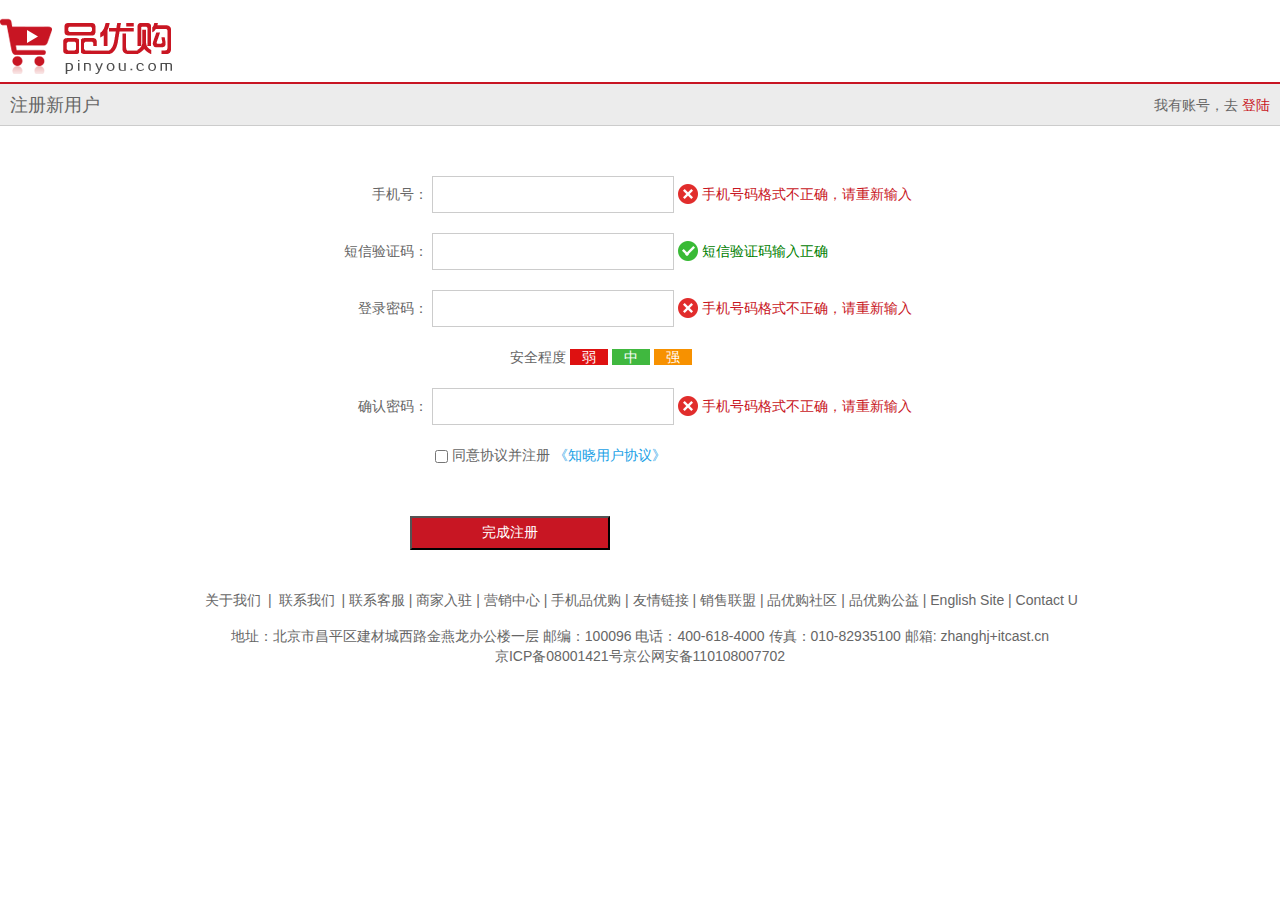
<file: register.html>
<!DOCTYPE html>
<html lang="en">
  <head>
    <meta charset="UTF-8" />
    <meta name="viewport" content="width=device-width, initial-scale=1.0" />
    <title>个人注册页</title>
    <!-- 引入图标 -->
    <link
      rel="shortcut icon"
      href="favicon.ico"
      type="image/
   x-icon"
    />
    <!-- 引入初始的样式文本 -->
    <link rel="stylesheet" href="css/base.css" />
    <!-- 引入注册页面的样式文本 -->
    <link rel="stylesheet" href="css/register.css" />
  </head>
  <body>
    <header>
      <div class="logo">
        <a href="index.html">
          <img src="images/logo.png" alt="品优购商城 Logo" />
        </a>
      </div>
    </header>

    <div class="registerarea">
      <h3>
        注册新用户
        <div class="login">
          我有账号，去
          <a href="#">登陆</a>
        </div>
      </h3>
    </div>
    <div class="reg_form">
      <form action="">
        <ul>
          <li>
            <label for="tel">手机号：</label>
            <input type="text" id="tel" class="inp" />
            <span class="error">
              <i class="error_icon"></i>
              手机号码格式不正确，请重新输入
            </span>
          </li>

          <li>
            <label for="code">短信验证码：</label>
            <input type="text" id="code" class="inp" />
            <span class="success">
              <i class="success_icon"></i>
              短信验证码输入正确
            </span>
          </li>

          <li>
            <label for="pwd">登录密码：</label>
            <input type="password" id="pwd" class="inp" />
            <span class="error">
              <i class="error_icon"></i>
              手机号码格式不正确，请重新输入
            </span>
          </li>

          <li class="safe">
            安全程度
            <em class="ruo">弱</em>
            <em class="zhong">中</em>
            <em class="qiang">强</em>
          </li>

          <li>
            <label for="confirm_pwd">确认密码：</label>
            <input type="password" id="confirm_pwd" class="inp" />
            <span class="error">
              <i class="error_icon"></i>
              手机号码格式不正确，请重新输入
            </span>
          </li>

          <li class="agree">
            <input type="checkbox" name="agree" id="agree_check" />
            同意协议并注册
            <a href="#">《知晓用户协议》</a>
          </li>

          <li>
            <input type="submit" value="完成注册" class="btn" />
          </li>
        </ul>
      </form>
    </div>
    <!-- --底部模块的制作start-- -->
    <footer>
      <div class="mod_copyright">
        <div class="links">
          <a href="#">关于我们</a> | <a href="#">联系我们</a> | 联系客服 |
          商家入驻 | 营销中心 | 手机品优购 | 友情链接 | 销售联盟 | 品优购社区 |
          品优购公益 | English Site | Contact U
        </div>

        <div class="copyright">
          地址：北京市昌平区建材城西路金燕龙办公楼一层 邮编：100096
          电话：400-618-4000 传真：010-82935100 邮箱: zhanghj+itcast.cn <br />
          京ICP备08001421号京公网安备110108007702
        </div>
      </div>
    </footer>

    <!-- --底部模块的制作end-- -->
  </body>
</html>
</file>
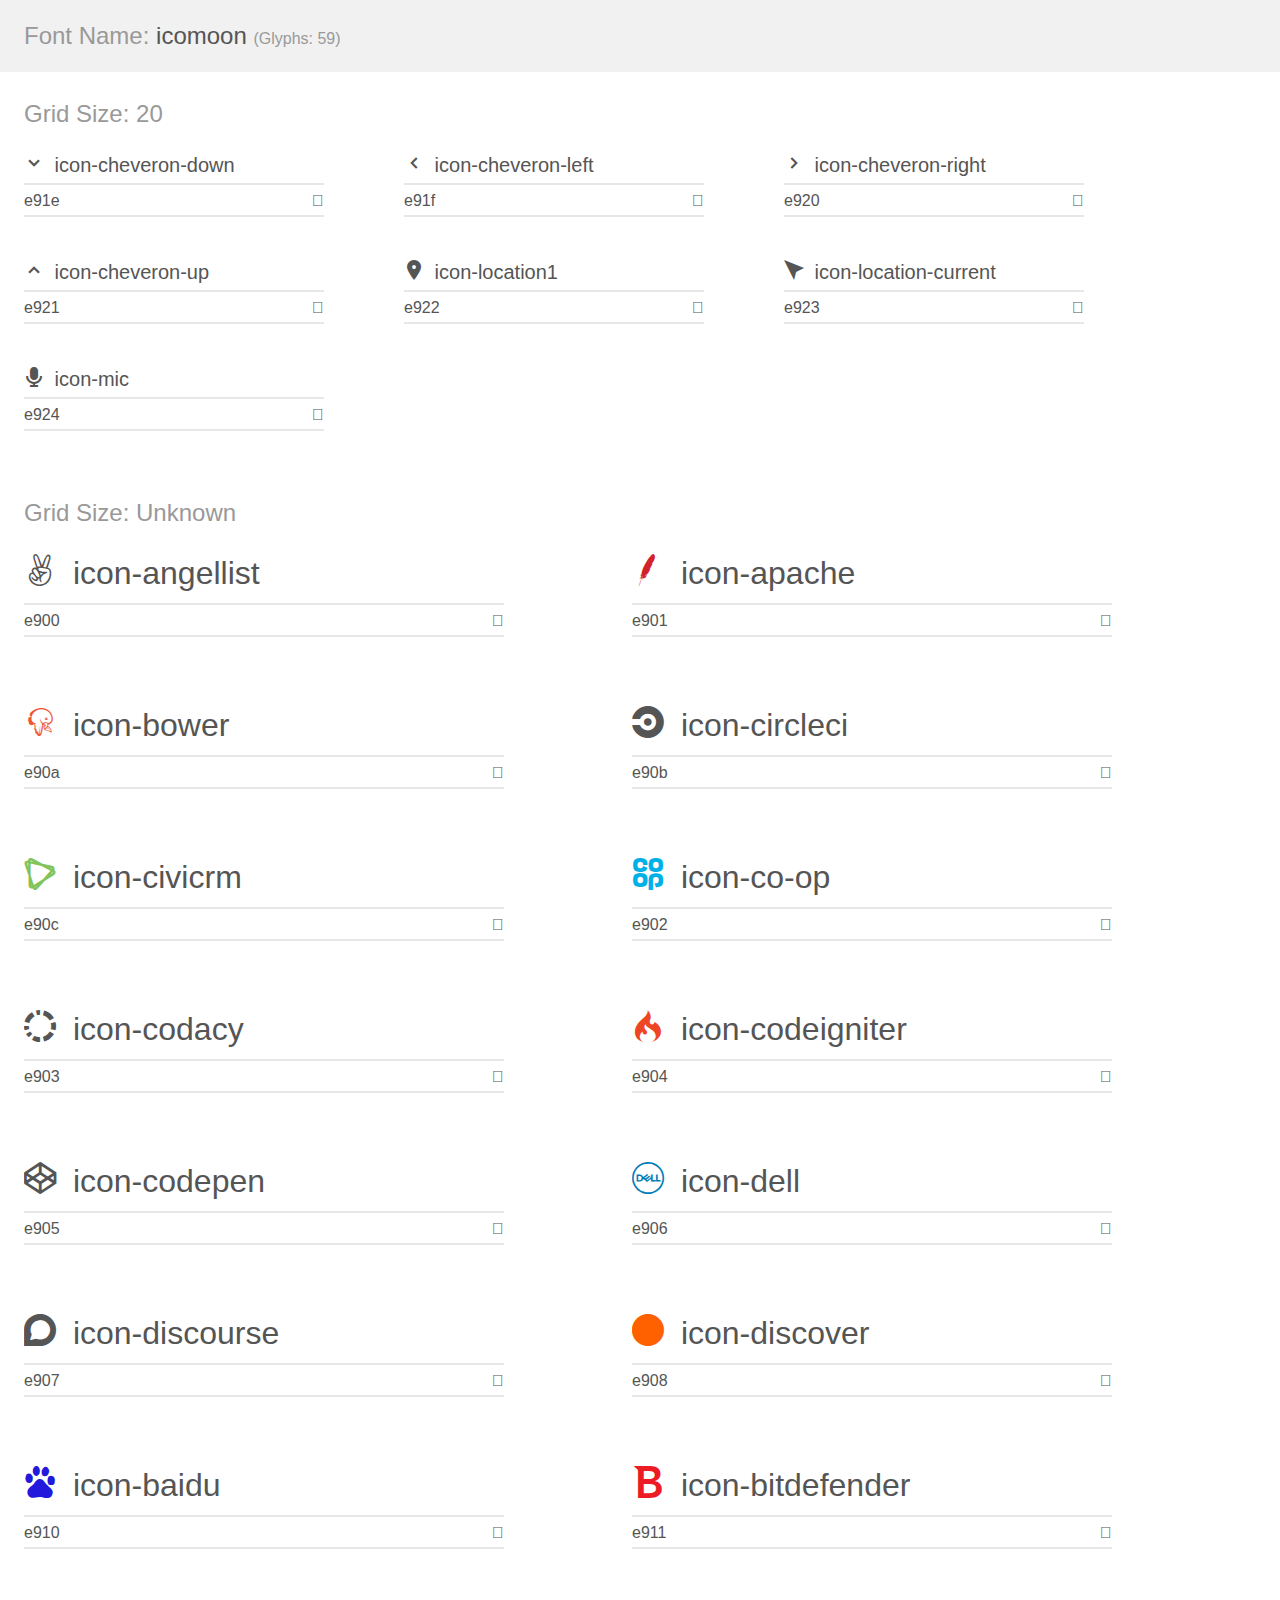
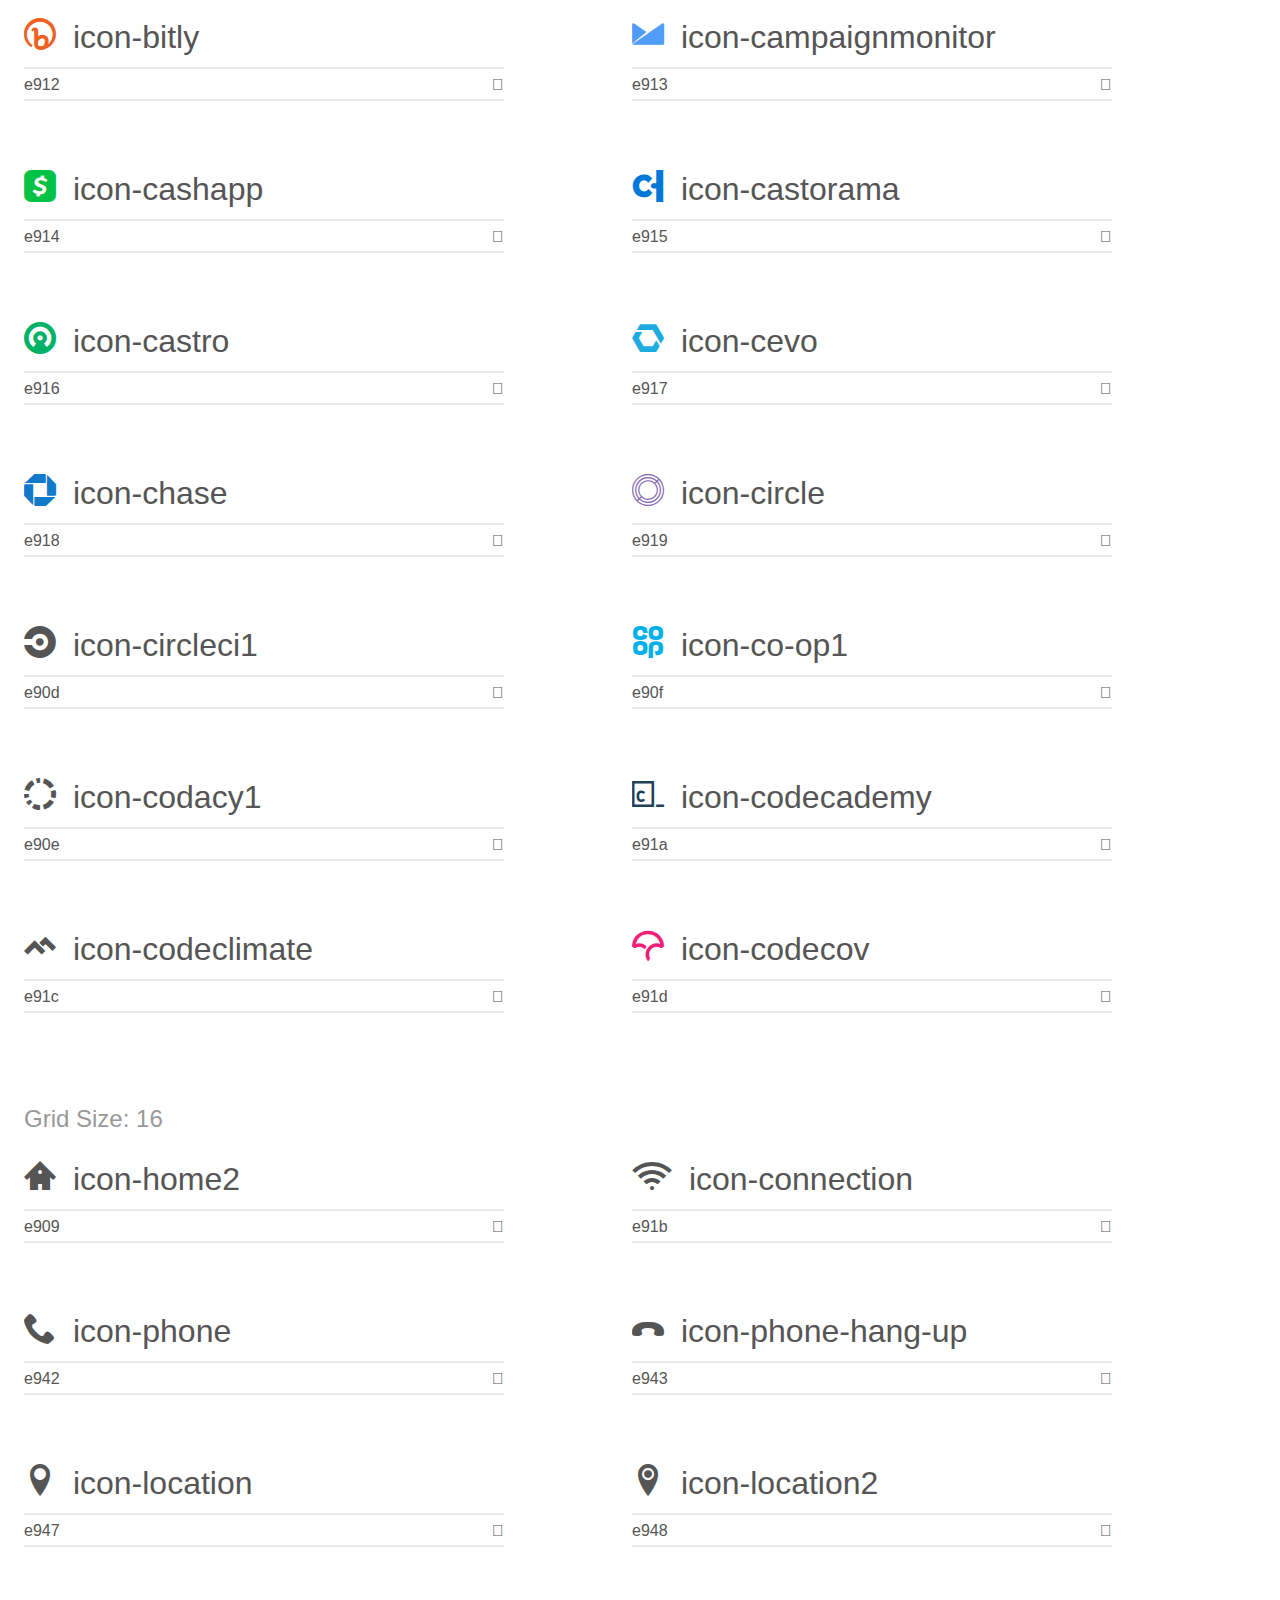
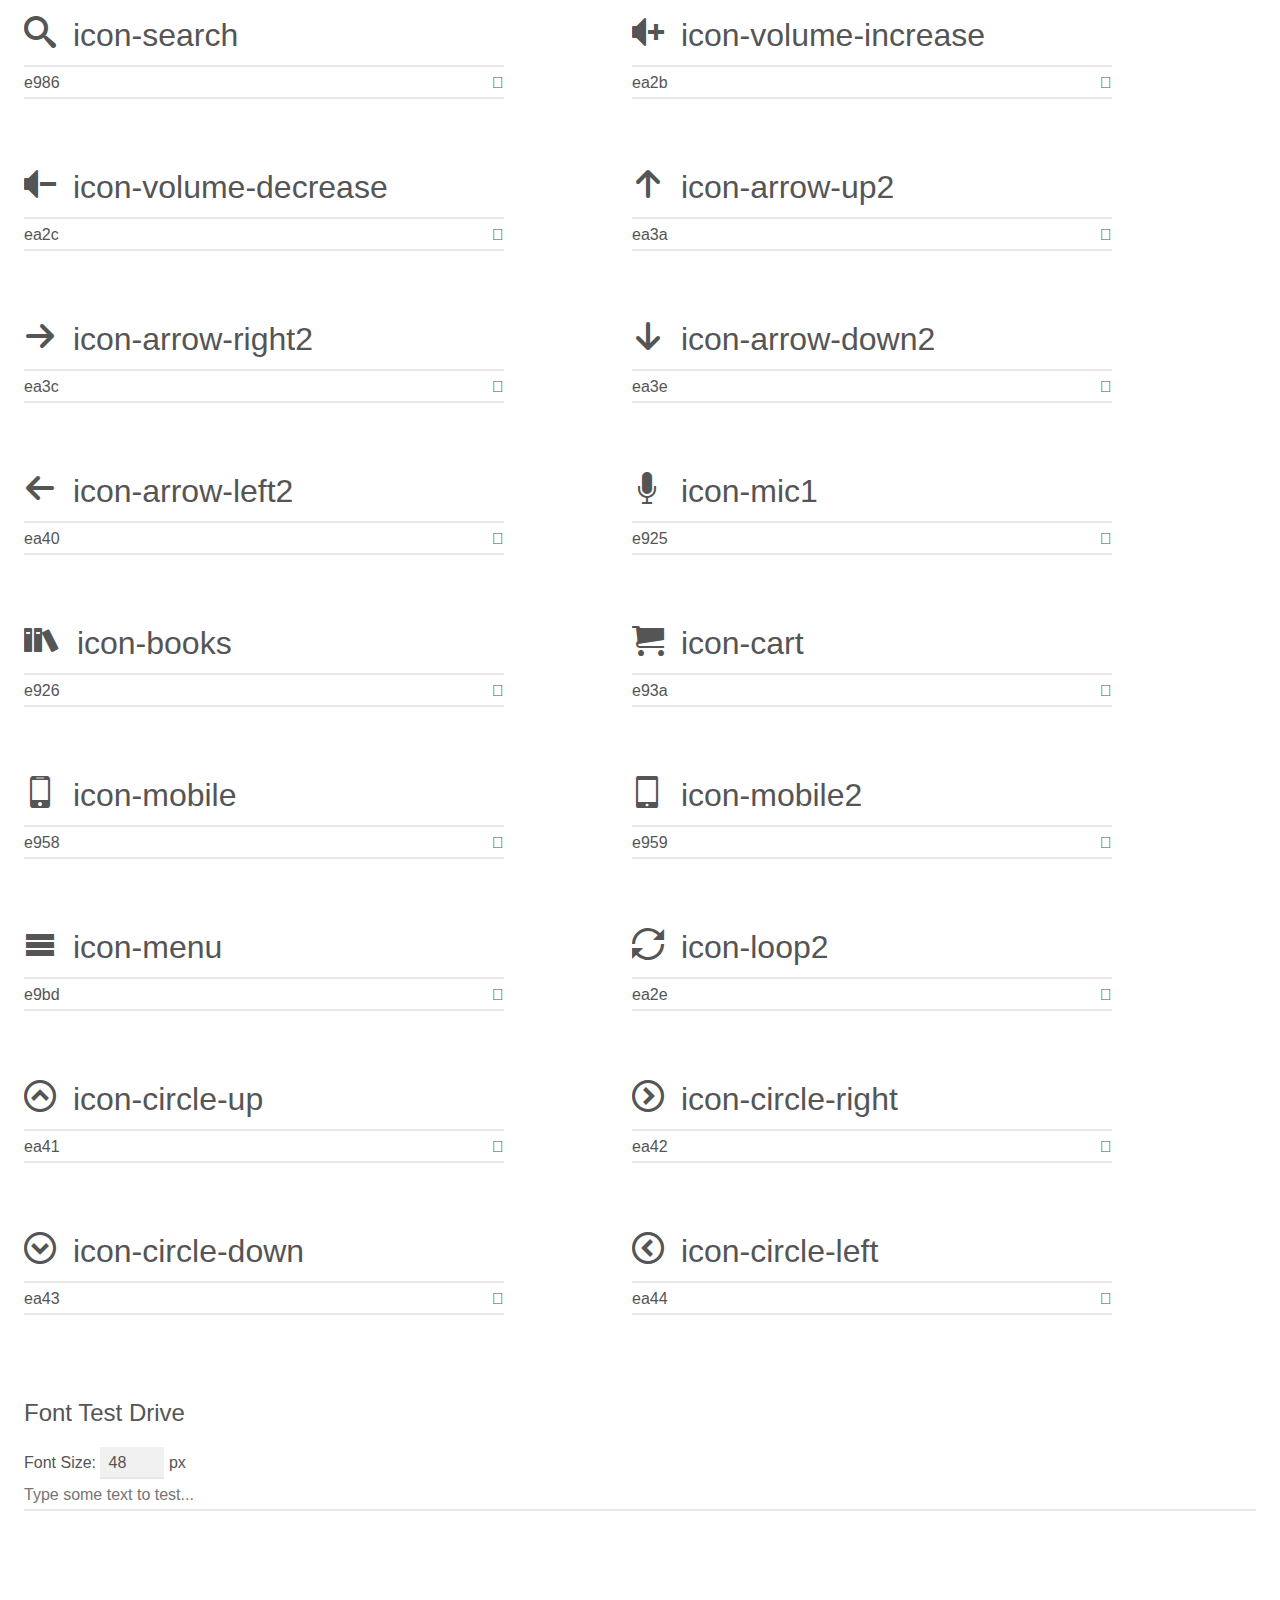
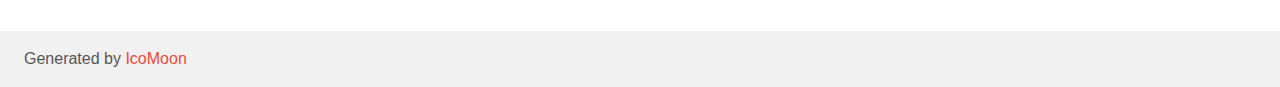
<file: icomoon/demo.html>
<!doctype html>
<html>
<head>
    <meta charset="utf-8">
    <title>IcoMoon Demo</title>
    <meta name="description" content="An Icon Font Generated By IcoMoon.io">
    <meta name="viewport" content="width=device-width, initial-scale=1">
    <link rel="stylesheet" href="demo-files/demo.css">
    <link rel="stylesheet" href="style.css"></head>
<body>
    <div class="bgc1 clearfix">
        <h1 class="mhmm mvm"><span class="fgc1">Font Name:</span> icomoon <small class="fgc1">(Glyphs:&nbsp;59)</small></h1>
    </div>
    <div class="clearfix mhl ptl">
        <h1 class="mvm mtn fgc1">Grid Size: 20</h1>
        <div class="glyph fs1">
            <div class="clearfix bshadow0 pbs">
                <span class="icon-cheveron-down"></span>
                <span class="mls"> icon-cheveron-down</span>
            </div>
            <fieldset class="fs0 size1of1 clearfix hidden-false">
                <input type="text" readonly value="e91e" class="unit size1of2" />
                <input type="text" maxlength="1" readonly value="&#xe91e;" class="unitRight size1of2 talign-right" />
            </fieldset>
            <div class="fs0 bshadow0 clearfix hidden-true">
                <span class="unit pvs fgc1">liga: </span>
                <input type="text" readonly value="" class="liga unitRight" />
            </div>
        </div>
        <div class="glyph fs1">
            <div class="clearfix bshadow0 pbs">
                <span class="icon-cheveron-left"></span>
                <span class="mls"> icon-cheveron-left</span>
            </div>
            <fieldset class="fs0 size1of1 clearfix hidden-false">
                <input type="text" readonly value="e91f" class="unit size1of2" />
                <input type="text" maxlength="1" readonly value="&#xe91f;" class="unitRight size1of2 talign-right" />
            </fieldset>
            <div class="fs0 bshadow0 clearfix hidden-true">
                <span class="unit pvs fgc1">liga: </span>
                <input type="text" readonly value="" class="liga unitRight" />
            </div>
        </div>
        <div class="glyph fs1">
            <div class="clearfix bshadow0 pbs">
                <span class="icon-cheveron-right"></span>
                <span class="mls"> icon-cheveron-right</span>
            </div>
            <fieldset class="fs0 size1of1 clearfix hidden-false">
                <input type="text" readonly value="e920" class="unit size1of2" />
                <input type="text" maxlength="1" readonly value="&#xe920;" class="unitRight size1of2 talign-right" />
            </fieldset>
            <div class="fs0 bshadow0 clearfix hidden-true">
                <span class="unit pvs fgc1">liga: </span>
                <input type="text" readonly value="" class="liga unitRight" />
            </div>
        </div>
        <div class="glyph fs1">
            <div class="clearfix bshadow0 pbs">
                <span class="icon-cheveron-up"></span>
                <span class="mls"> icon-cheveron-up</span>
            </div>
            <fieldset class="fs0 size1of1 clearfix hidden-false">
                <input type="text" readonly value="e921" class="unit size1of2" />
                <input type="text" maxlength="1" readonly value="&#xe921;" class="unitRight size1of2 talign-right" />
            </fieldset>
            <div class="fs0 bshadow0 clearfix hidden-true">
                <span class="unit pvs fgc1">liga: </span>
                <input type="text" readonly value="" class="liga unitRight" />
            </div>
        </div>
        <div class="glyph fs1">
            <div class="clearfix bshadow0 pbs">
                <span class="icon-location1"></span>
                <span class="mls"> icon-location1</span>
            </div>
            <fieldset class="fs0 size1of1 clearfix hidden-false">
                <input type="text" readonly value="e922" class="unit size1of2" />
                <input type="text" maxlength="1" readonly value="&#xe922;" class="unitRight size1of2 talign-right" />
            </fieldset>
            <div class="fs0 bshadow0 clearfix hidden-true">
                <span class="unit pvs fgc1">liga: </span>
                <input type="text" readonly value="" class="liga unitRight" />
            </div>
        </div>
        <div class="glyph fs1">
            <div class="clearfix bshadow0 pbs">
                <span class="icon-location-current"></span>
                <span class="mls"> icon-location-current</span>
            </div>
            <fieldset class="fs0 size1of1 clearfix hidden-false">
                <input type="text" readonly value="e923" class="unit size1of2" />
                <input type="text" maxlength="1" readonly value="&#xe923;" class="unitRight size1of2 talign-right" />
            </fieldset>
            <div class="fs0 bshadow0 clearfix hidden-true">
                <span class="unit pvs fgc1">liga: </span>
                <input type="text" readonly value="" class="liga unitRight" />
            </div>
        </div>
        <div class="glyph fs1">
            <div class="clearfix bshadow0 pbs">
                <span class="icon-mic"></span>
                <span class="mls"> icon-mic</span>
            </div>
            <fieldset class="fs0 size1of1 clearfix hidden-false">
                <input type="text" readonly value="e924" class="unit size1of2" />
                <input type="text" maxlength="1" readonly value="&#xe924;" class="unitRight size1of2 talign-right" />
            </fieldset>
            <div class="fs0 bshadow0 clearfix hidden-true">
                <span class="unit pvs fgc1">liga: </span>
                <input type="text" readonly value="" class="liga unitRight" />
            </div>
        </div>
    </div>
    <div class="clearfix mhl ptl">
        <h1 class="mvm mtn fgc1">Grid Size: Unknown</h1>
        <div class="glyph fs2">
            <div class="clearfix bshadow0 pbs">
                <span class="icon-angellist"></span>
                <span class="mls"> icon-angellist</span>
            </div>
            <fieldset class="fs0 size1of1 clearfix hidden-false">
                <input type="text" readonly value="e900" class="unit size1of2" />
                <input type="text" maxlength="1" readonly value="&#xe900;" class="unitRight size1of2 talign-right" />
            </fieldset>
            <div class="fs0 bshadow0 clearfix hidden-true">
                <span class="unit pvs fgc1">liga: </span>
                <input type="text" readonly value="" class="liga unitRight" />
            </div>
        </div>
        <div class="glyph fs2">
            <div class="clearfix bshadow0 pbs">
                <span class="icon-apache"></span>
                <span class="mls"> icon-apache</span>
            </div>
            <fieldset class="fs0 size1of1 clearfix hidden-false">
                <input type="text" readonly value="e901" class="unit size1of2" />
                <input type="text" maxlength="1" readonly value="&#xe901;" class="unitRight size1of2 talign-right" />
            </fieldset>
            <div class="fs0 bshadow0 clearfix hidden-true">
                <span class="unit pvs fgc1">liga: </span>
                <input type="text" readonly value="" class="liga unitRight" />
            </div>
        </div>
        <div class="glyph fs2">
            <div class="clearfix bshadow0 pbs">
                <span class="icon-bower"></span>
                <span class="mls"> icon-bower</span>
            </div>
            <fieldset class="fs0 size1of1 clearfix hidden-false">
                <input type="text" readonly value="e90a" class="unit size1of2" />
                <input type="text" maxlength="1" readonly value="&#xe90a;" class="unitRight size1of2 talign-right" />
            </fieldset>
            <div class="fs0 bshadow0 clearfix hidden-true">
                <span class="unit pvs fgc1">liga: </span>
                <input type="text" readonly value="" class="liga unitRight" />
            </div>
        </div>
        <div class="glyph fs2">
            <div class="clearfix bshadow0 pbs">
                <span class="icon-circleci"></span>
                <span class="mls"> icon-circleci</span>
            </div>
            <fieldset class="fs0 size1of1 clearfix hidden-false">
                <input type="text" readonly value="e90b" class="unit size1of2" />
                <input type="text" maxlength="1" readonly value="&#xe90b;" class="unitRight size1of2 talign-right" />
            </fieldset>
            <div class="fs0 bshadow0 clearfix hidden-true">
                <span class="unit pvs fgc1">liga: </span>
                <input type="text" readonly value="" class="liga unitRight" />
            </div>
        </div>
        <div class="glyph fs2">
            <div class="clearfix bshadow0 pbs">
                <span class="icon-civicrm"></span>
                <span class="mls"> icon-civicrm</span>
            </div>
            <fieldset class="fs0 size1of1 clearfix hidden-false">
                <input type="text" readonly value="e90c" class="unit size1of2" />
                <input type="text" maxlength="1" readonly value="&#xe90c;" class="unitRight size1of2 talign-right" />
            </fieldset>
            <div class="fs0 bshadow0 clearfix hidden-true">
                <span class="unit pvs fgc1">liga: </span>
                <input type="text" readonly value="" class="liga unitRight" />
            </div>
        </div>
        <div class="glyph fs2">
            <div class="clearfix bshadow0 pbs">
                <span class="icon-co-op"></span>
                <span class="mls"> icon-co-op</span>
            </div>
            <fieldset class="fs0 size1of1 clearfix hidden-false">
                <input type="text" readonly value="e902" class="unit size1of2" />
                <input type="text" maxlength="1" readonly value="&#xe902;" class="unitRight size1of2 talign-right" />
            </fieldset>
            <div class="fs0 bshadow0 clearfix hidden-true">
                <span class="unit pvs fgc1">liga: </span>
                <input type="text" readonly value="" class="liga unitRight" />
            </div>
        </div>
        <div class="glyph fs2">
            <div class="clearfix bshadow0 pbs">
                <span class="icon-codacy"></span>
                <span class="mls"> icon-codacy</span>
            </div>
            <fieldset class="fs0 size1of1 clearfix hidden-false">
                <input type="text" readonly value="e903" class="unit size1of2" />
                <input type="text" maxlength="1" readonly value="&#xe903;" class="unitRight size1of2 talign-right" />
            </fieldset>
            <div class="fs0 bshadow0 clearfix hidden-true">
                <span class="unit pvs fgc1">liga: </span>
                <input type="text" readonly value="" class="liga unitRight" />
            </div>
        </div>
        <div class="glyph fs2">
            <div class="clearfix bshadow0 pbs">
                <span class="icon-codeigniter"></span>
                <span class="mls"> icon-codeigniter</span>
            </div>
            <fieldset class="fs0 size1of1 clearfix hidden-false">
                <input type="text" readonly value="e904" class="unit size1of2" />
                <input type="text" maxlength="1" readonly value="&#xe904;" class="unitRight size1of2 talign-right" />
            </fieldset>
            <div class="fs0 bshadow0 clearfix hidden-true">
                <span class="unit pvs fgc1">liga: </span>
                <input type="text" readonly value="" class="liga unitRight" />
            </div>
        </div>
        <div class="glyph fs2">
            <div class="clearfix bshadow0 pbs">
                <span class="icon-codepen"></span>
                <span class="mls"> icon-codepen</span>
            </div>
            <fieldset class="fs0 size1of1 clearfix hidden-false">
                <input type="text" readonly value="e905" class="unit size1of2" />
                <input type="text" maxlength="1" readonly value="&#xe905;" class="unitRight size1of2 talign-right" />
            </fieldset>
            <div class="fs0 bshadow0 clearfix hidden-true">
                <span class="unit pvs fgc1">liga: </span>
                <input type="text" readonly value="" class="liga unitRight" />
            </div>
        </div>
        <div class="glyph fs2">
            <div class="clearfix bshadow0 pbs">
                <span class="icon-dell"></span>
                <span class="mls"> icon-dell</span>
            </div>
            <fieldset class="fs0 size1of1 clearfix hidden-false">
                <input type="text" readonly value="e906" class="unit size1of2" />
                <input type="text" maxlength="1" readonly value="&#xe906;" class="unitRight size1of2 talign-right" />
            </fieldset>
            <div class="fs0 bshadow0 clearfix hidden-true">
                <span class="unit pvs fgc1">liga: </span>
                <input type="text" readonly value="" class="liga unitRight" />
            </div>
        </div>
        <div class="glyph fs2">
            <div class="clearfix bshadow0 pbs">
                <span class="icon-discourse"></span>
                <span class="mls"> icon-discourse</span>
            </div>
            <fieldset class="fs0 size1of1 clearfix hidden-false">
                <input type="text" readonly value="e907" class="unit size1of2" />
                <input type="text" maxlength="1" readonly value="&#xe907;" class="unitRight size1of2 talign-right" />
            </fieldset>
            <div class="fs0 bshadow0 clearfix hidden-true">
                <span class="unit pvs fgc1">liga: </span>
                <input type="text" readonly value="" class="liga unitRight" />
            </div>
        </div>
        <div class="glyph fs2">
            <div class="clearfix bshadow0 pbs">
                <span class="icon-discover"></span>
                <span class="mls"> icon-discover</span>
            </div>
            <fieldset class="fs0 size1of1 clearfix hidden-false">
                <input type="text" readonly value="e908" class="unit size1of2" />
                <input type="text" maxlength="1" readonly value="&#xe908;" class="unitRight size1of2 talign-right" />
            </fieldset>
            <div class="fs0 bshadow0 clearfix hidden-true">
                <span class="unit pvs fgc1">liga: </span>
                <input type="text" readonly value="" class="liga unitRight" />
            </div>
        </div>
        <div class="glyph fs2">
            <div class="clearfix bshadow0 pbs">
                <span class="icon-baidu"></span>
                <span class="mls"> icon-baidu</span>
            </div>
            <fieldset class="fs0 size1of1 clearfix hidden-false">
                <input type="text" readonly value="e910" class="unit size1of2" />
                <input type="text" maxlength="1" readonly value="&#xe910;" class="unitRight size1of2 talign-right" />
            </fieldset>
            <div class="fs0 bshadow0 clearfix hidden-true">
                <span class="unit pvs fgc1">liga: </span>
                <input type="text" readonly value="" class="liga unitRight" />
            </div>
        </div>
        <div class="glyph fs2">
            <div class="clearfix bshadow0 pbs">
                <span class="icon-bitdefender"></span>
                <span class="mls"> icon-bitdefender</span>
            </div>
            <fieldset class="fs0 size1of1 clearfix hidden-false">
                <input type="text" readonly value="e911" class="unit size1of2" />
                <input type="text" maxlength="1" readonly value="&#xe911;" class="unitRight size1of2 talign-right" />
            </fieldset>
            <div class="fs0 bshadow0 clearfix hidden-true">
                <span class="unit pvs fgc1">liga: </span>
                <input type="text" readonly value="" class="liga unitRight" />
            </div>
        </div>
        <div class="glyph fs2">
            <div class="clearfix bshadow0 pbs">
                <span class="icon-bitly"></span>
                <span class="mls"> icon-bitly</span>
            </div>
            <fieldset class="fs0 size1of1 clearfix hidden-false">
                <input type="text" readonly value="e912" class="unit size1of2" />
                <input type="text" maxlength="1" readonly value="&#xe912;" class="unitRight size1of2 talign-right" />
            </fieldset>
            <div class="fs0 bshadow0 clearfix hidden-true">
                <span class="unit pvs fgc1">liga: </span>
                <input type="text" readonly value="" class="liga unitRight" />
            </div>
        </div>
        <div class="glyph fs2">
            <div class="clearfix bshadow0 pbs">
                <span class="icon-campaignmonitor"></span>
                <span class="mls"> icon-campaignmonitor</span>
            </div>
            <fieldset class="fs0 size1of1 clearfix hidden-false">
                <input type="text" readonly value="e913" class="unit size1of2" />
                <input type="text" maxlength="1" readonly value="&#xe913;" class="unitRight size1of2 talign-right" />
            </fieldset>
            <div class="fs0 bshadow0 clearfix hidden-true">
                <span class="unit pvs fgc1">liga: </span>
                <input type="text" readonly value="" class="liga unitRight" />
            </div>
        </div>
        <div class="glyph fs2">
            <div class="clearfix bshadow0 pbs">
                <span class="icon-cashapp"></span>
                <span class="mls"> icon-cashapp</span>
            </div>
            <fieldset class="fs0 size1of1 clearfix hidden-false">
                <input type="text" readonly value="e914" class="unit size1of2" />
                <input type="text" maxlength="1" readonly value="&#xe914;" class="unitRight size1of2 talign-right" />
            </fieldset>
            <div class="fs0 bshadow0 clearfix hidden-true">
                <span class="unit pvs fgc1">liga: </span>
                <input type="text" readonly value="" class="liga unitRight" />
            </div>
        </div>
        <div class="glyph fs2">
            <div class="clearfix bshadow0 pbs">
                <span class="icon-castorama"></span>
                <span class="mls"> icon-castorama</span>
            </div>
            <fieldset class="fs0 size1of1 clearfix hidden-false">
                <input type="text" readonly value="e915" class="unit size1of2" />
                <input type="text" maxlength="1" readonly value="&#xe915;" class="unitRight size1of2 talign-right" />
            </fieldset>
            <div class="fs0 bshadow0 clearfix hidden-true">
                <span class="unit pvs fgc1">liga: </span>
                <input type="text" readonly value="" class="liga unitRight" />
            </div>
        </div>
        <div class="glyph fs2">
            <div class="clearfix bshadow0 pbs">
                <span class="icon-castro"></span>
                <span class="mls"> icon-castro</span>
            </div>
            <fieldset class="fs0 size1of1 clearfix hidden-false">
                <input type="text" readonly value="e916" class="unit size1of2" />
                <input type="text" maxlength="1" readonly value="&#xe916;" class="unitRight size1of2 talign-right" />
            </fieldset>
            <div class="fs0 bshadow0 clearfix hidden-true">
                <span class="unit pvs fgc1">liga: </span>
                <input type="text" readonly value="" class="liga unitRight" />
            </div>
        </div>
        <div class="glyph fs2">
            <div class="clearfix bshadow0 pbs">
                <span class="icon-cevo"></span>
                <span class="mls"> icon-cevo</span>
            </div>
            <fieldset class="fs0 size1of1 clearfix hidden-false">
                <input type="text" readonly value="e917" class="unit size1of2" />
                <input type="text" maxlength="1" readonly value="&#xe917;" class="unitRight size1of2 talign-right" />
            </fieldset>
            <div class="fs0 bshadow0 clearfix hidden-true">
                <span class="unit pvs fgc1">liga: </span>
                <input type="text" readonly value="" class="liga unitRight" />
            </div>
        </div>
        <div class="glyph fs2">
            <div class="clearfix bshadow0 pbs">
                <span class="icon-chase"></span>
                <span class="mls"> icon-chase</span>
            </div>
            <fieldset class="fs0 size1of1 clearfix hidden-false">
                <input type="text" readonly value="e918" class="unit size1of2" />
                <input type="text" maxlength="1" readonly value="&#xe918;" class="unitRight size1of2 talign-right" />
            </fieldset>
            <div class="fs0 bshadow0 clearfix hidden-true">
                <span class="unit pvs fgc1">liga: </span>
                <input type="text" readonly value="" class="liga unitRight" />
            </div>
        </div>
        <div class="glyph fs2">
            <div class="clearfix bshadow0 pbs">
                <span class="icon-circle"></span>
                <span class="mls"> icon-circle</span>
            </div>
            <fieldset class="fs0 size1of1 clearfix hidden-false">
                <input type="text" readonly value="e919" class="unit size1of2" />
                <input type="text" maxlength="1" readonly value="&#xe919;" class="unitRight size1of2 talign-right" />
            </fieldset>
            <div class="fs0 bshadow0 clearfix hidden-true">
                <span class="unit pvs fgc1">liga: </span>
                <input type="text" readonly value="" class="liga unitRight" />
            </div>
        </div>
        <div class="glyph fs2">
            <div class="clearfix bshadow0 pbs">
                <span class="icon-circleci1"></span>
                <span class="mls"> icon-circleci1</span>
            </div>
            <fieldset class="fs0 size1of1 clearfix hidden-false">
                <input type="text" readonly value="e90d" class="unit size1of2" />
                <input type="text" maxlength="1" readonly value="&#xe90d;" class="unitRight size1of2 talign-right" />
            </fieldset>
            <div class="fs0 bshadow0 clearfix hidden-true">
                <span class="unit pvs fgc1">liga: </span>
                <input type="text" readonly value="" class="liga unitRight" />
            </div>
        </div>
        <div class="glyph fs2">
            <div class="clearfix bshadow0 pbs">
                <span class="icon-co-op1"></span>
                <span class="mls"> icon-co-op1</span>
            </div>
            <fieldset class="fs0 size1of1 clearfix hidden-false">
                <input type="text" readonly value="e90f" class="unit size1of2" />
                <input type="text" maxlength="1" readonly value="&#xe90f;" class="unitRight size1of2 talign-right" />
            </fieldset>
            <div class="fs0 bshadow0 clearfix hidden-true">
                <span class="unit pvs fgc1">liga: </span>
                <input type="text" readonly value="" class="liga unitRight" />
            </div>
        </div>
        <div class="glyph fs2">
            <div class="clearfix bshadow0 pbs">
                <span class="icon-codacy1"></span>
                <span class="mls"> icon-codacy1</span>
            </div>
            <fieldset class="fs0 size1of1 clearfix hidden-false">
                <input type="text" readonly value="e90e" class="unit size1of2" />
                <input type="text" maxlength="1" readonly value="&#xe90e;" class="unitRight size1of2 talign-right" />
            </fieldset>
            <div class="fs0 bshadow0 clearfix hidden-true">
                <span class="unit pvs fgc1">liga: </span>
                <input type="text" readonly value="" class="liga unitRight" />
            </div>
        </div>
        <div class="glyph fs2">
            <div class="clearfix bshadow0 pbs">
                <span class="icon-codecademy"></span>
                <span class="mls"> icon-codecademy</span>
            </div>
            <fieldset class="fs0 size1of1 clearfix hidden-false">
                <input type="text" readonly value="e91a" class="unit size1of2" />
                <input type="text" maxlength="1" readonly value="&#xe91a;" class="unitRight size1of2 talign-right" />
            </fieldset>
            <div class="fs0 bshadow0 clearfix hidden-true">
                <span class="unit pvs fgc1">liga: </span>
                <input type="text" readonly value="" class="liga unitRight" />
            </div>
        </div>
        <div class="glyph fs2">
            <div class="clearfix bshadow0 pbs">
                <span class="icon-codeclimate"></span>
                <span class="mls"> icon-codeclimate</span>
            </div>
            <fieldset class="fs0 size1of1 clearfix hidden-false">
                <input type="text" readonly value="e91c" class="unit size1of2" />
                <input type="text" maxlength="1" readonly value="&#xe91c;" class="unitRight size1of2 talign-right" />
            </fieldset>
            <div class="fs0 bshadow0 clearfix hidden-true">
                <span class="unit pvs fgc1">liga: </span>
                <input type="text" readonly value="" class="liga unitRight" />
            </div>
        </div>
        <div class="glyph fs2">
            <div class="clearfix bshadow0 pbs">
                <span class="icon-codecov"></span>
                <span class="mls"> icon-codecov</span>
            </div>
            <fieldset class="fs0 size1of1 clearfix hidden-false">
                <input type="text" readonly value="e91d" class="unit size1of2" />
                <input type="text" maxlength="1" readonly value="&#xe91d;" class="unitRight size1of2 talign-right" />
            </fieldset>
            <div class="fs0 bshadow0 clearfix hidden-true">
                <span class="unit pvs fgc1">liga: </span>
                <input type="text" readonly value="" class="liga unitRight" />
            </div>
        </div>
    </div>
    <div class="clearfix mhl ptl">
        <h1 class="mvm mtn fgc1">Grid Size: 16</h1>
        <div class="glyph fs3">
            <div class="clearfix bshadow0 pbs">
                <span class="icon-home2"></span>
                <span class="mls"> icon-home2</span>
            </div>
            <fieldset class="fs0 size1of1 clearfix hidden-false">
                <input type="text" readonly value="e909" class="unit size1of2" />
                <input type="text" maxlength="1" readonly value="&#xe909;" class="unitRight size1of2 talign-right" />
            </fieldset>
            <div class="fs0 bshadow0 clearfix hidden-true">
                <span class="unit pvs fgc1">liga: </span>
                <input type="text" readonly value="home2, house2" class="liga unitRight" />
            </div>
        </div>
        <div class="glyph fs3">
            <div class="clearfix bshadow0 pbs">
                <span class="icon-connection"></span>
                <span class="mls"> icon-connection</span>
            </div>
            <fieldset class="fs0 size1of1 clearfix hidden-false">
                <input type="text" readonly value="e91b" class="unit size1of2" />
                <input type="text" maxlength="1" readonly value="&#xe91b;" class="unitRight size1of2 talign-right" />
            </fieldset>
            <div class="fs0 bshadow0 clearfix hidden-true">
                <span class="unit pvs fgc1">liga: </span>
                <input type="text" readonly value="connection, wifi" class="liga unitRight" />
            </div>
        </div>
        <div class="glyph fs3">
            <div class="clearfix bshadow0 pbs">
                <span class="icon-phone"></span>
                <span class="mls"> icon-phone</span>
            </div>
            <fieldset class="fs0 size1of1 clearfix hidden-false">
                <input type="text" readonly value="e942" class="unit size1of2" />
                <input type="text" maxlength="1" readonly value="&#xe942;" class="unitRight size1of2 talign-right" />
            </fieldset>
            <div class="fs0 bshadow0 clearfix hidden-true">
                <span class="unit pvs fgc1">liga: </span>
                <input type="text" readonly value="phone, telephone" class="liga unitRight" />
            </div>
        </div>
        <div class="glyph fs3">
            <div class="clearfix bshadow0 pbs">
                <span class="icon-phone-hang-up"></span>
                <span class="mls"> icon-phone-hang-up</span>
            </div>
            <fieldset class="fs0 size1of1 clearfix hidden-false">
                <input type="text" readonly value="e943" class="unit size1of2" />
                <input type="text" maxlength="1" readonly value="&#xe943;" class="unitRight size1of2 talign-right" />
            </fieldset>
            <div class="fs0 bshadow0 clearfix hidden-true">
                <span class="unit pvs fgc1">liga: </span>
                <input type="text" readonly value="phone-hang-up, telephone2" class="liga unitRight" />
            </div>
        </div>
        <div class="glyph fs3">
            <div class="clearfix bshadow0 pbs">
                <span class="icon-location"></span>
                <span class="mls"> icon-location</span>
            </div>
            <fieldset class="fs0 size1of1 clearfix hidden-false">
                <input type="text" readonly value="e947" class="unit size1of2" />
                <input type="text" maxlength="1" readonly value="&#xe947;" class="unitRight size1of2 talign-right" />
            </fieldset>
            <div class="fs0 bshadow0 clearfix hidden-true">
                <span class="unit pvs fgc1">liga: </span>
                <input type="text" readonly value="location, map-marker" class="liga unitRight" />
            </div>
        </div>
        <div class="glyph fs3">
            <div class="clearfix bshadow0 pbs">
                <span class="icon-location2"></span>
                <span class="mls"> icon-location2</span>
            </div>
            <fieldset class="fs0 size1of1 clearfix hidden-false">
                <input type="text" readonly value="e948" class="unit size1of2" />
                <input type="text" maxlength="1" readonly value="&#xe948;" class="unitRight size1of2 talign-right" />
            </fieldset>
            <div class="fs0 bshadow0 clearfix hidden-true">
                <span class="unit pvs fgc1">liga: </span>
                <input type="text" readonly value="location2, map-marker2" class="liga unitRight" />
            </div>
        </div>
        <div class="glyph fs3">
            <div class="clearfix bshadow0 pbs">
                <span class="icon-search"></span>
                <span class="mls"> icon-search</span>
            </div>
            <fieldset class="fs0 size1of1 clearfix hidden-false">
                <input type="text" readonly value="e986" class="unit size1of2" />
                <input type="text" maxlength="1" readonly value="&#xe986;" class="unitRight size1of2 talign-right" />
            </fieldset>
            <div class="fs0 bshadow0 clearfix hidden-true">
                <span class="unit pvs fgc1">liga: </span>
                <input type="text" readonly value="search, magnifier" class="liga unitRight" />
            </div>
        </div>
        <div class="glyph fs3">
            <div class="clearfix bshadow0 pbs">
                <span class="icon-volume-increase"></span>
                <span class="mls"> icon-volume-increase</span>
            </div>
            <fieldset class="fs0 size1of1 clearfix hidden-false">
                <input type="text" readonly value="ea2b" class="unit size1of2" />
                <input type="text" maxlength="1" readonly value="&#xea2b;" class="unitRight size1of2 talign-right" />
            </fieldset>
            <div class="fs0 bshadow0 clearfix hidden-true">
                <span class="unit pvs fgc1">liga: </span>
                <input type="text" readonly value="volume-increase, volume6" class="liga unitRight" />
            </div>
        </div>
        <div class="glyph fs3">
            <div class="clearfix bshadow0 pbs">
                <span class="icon-volume-decrease"></span>
                <span class="mls"> icon-volume-decrease</span>
            </div>
            <fieldset class="fs0 size1of1 clearfix hidden-false">
                <input type="text" readonly value="ea2c" class="unit size1of2" />
                <input type="text" maxlength="1" readonly value="&#xea2c;" class="unitRight size1of2 talign-right" />
            </fieldset>
            <div class="fs0 bshadow0 clearfix hidden-true">
                <span class="unit pvs fgc1">liga: </span>
                <input type="text" readonly value="volume-decrease, volume7" class="liga unitRight" />
            </div>
        </div>
        <div class="glyph fs3">
            <div class="clearfix bshadow0 pbs">
                <span class="icon-arrow-up2"></span>
                <span class="mls"> icon-arrow-up2</span>
            </div>
            <fieldset class="fs0 size1of1 clearfix hidden-false">
                <input type="text" readonly value="ea3a" class="unit size1of2" />
                <input type="text" maxlength="1" readonly value="&#xea3a;" class="unitRight size1of2 talign-right" />
            </fieldset>
            <div class="fs0 bshadow0 clearfix hidden-true">
                <span class="unit pvs fgc1">liga: </span>
                <input type="text" readonly value="arrow-up2, up2" class="liga unitRight" />
            </div>
        </div>
        <div class="glyph fs3">
            <div class="clearfix bshadow0 pbs">
                <span class="icon-arrow-right2"></span>
                <span class="mls"> icon-arrow-right2</span>
            </div>
            <fieldset class="fs0 size1of1 clearfix hidden-false">
                <input type="text" readonly value="ea3c" class="unit size1of2" />
                <input type="text" maxlength="1" readonly value="&#xea3c;" class="unitRight size1of2 talign-right" />
            </fieldset>
            <div class="fs0 bshadow0 clearfix hidden-true">
                <span class="unit pvs fgc1">liga: </span>
                <input type="text" readonly value="arrow-right2, right4" class="liga unitRight" />
            </div>
        </div>
        <div class="glyph fs3">
            <div class="clearfix bshadow0 pbs">
                <span class="icon-arrow-down2"></span>
                <span class="mls"> icon-arrow-down2</span>
            </div>
            <fieldset class="fs0 size1of1 clearfix hidden-false">
                <input type="text" readonly value="ea3e" class="unit size1of2" />
                <input type="text" maxlength="1" readonly value="&#xea3e;" class="unitRight size1of2 talign-right" />
            </fieldset>
            <div class="fs0 bshadow0 clearfix hidden-true">
                <span class="unit pvs fgc1">liga: </span>
                <input type="text" readonly value="arrow-down2, down2" class="liga unitRight" />
            </div>
        </div>
        <div class="glyph fs3">
            <div class="clearfix bshadow0 pbs">
                <span class="icon-arrow-left2"></span>
                <span class="mls"> icon-arrow-left2</span>
            </div>
            <fieldset class="fs0 size1of1 clearfix hidden-false">
                <input type="text" readonly value="ea40" class="unit size1of2" />
                <input type="text" maxlength="1" readonly value="&#xea40;" class="unitRight size1of2 talign-right" />
            </fieldset>
            <div class="fs0 bshadow0 clearfix hidden-true">
                <span class="unit pvs fgc1">liga: </span>
                <input type="text" readonly value="arrow-left2, left4" class="liga unitRight" />
            </div>
        </div>
        <div class="glyph fs3">
            <div class="clearfix bshadow0 pbs">
                <span class="icon-mic1"></span>
                <span class="mls"> icon-mic1</span>
            </div>
            <fieldset class="fs0 size1of1 clearfix hidden-false">
                <input type="text" readonly value="e925" class="unit size1of2" />
                <input type="text" maxlength="1" readonly value="&#xe925;" class="unitRight size1of2 talign-right" />
            </fieldset>
            <div class="fs0 bshadow0 clearfix hidden-true">
                <span class="unit pvs fgc1">liga: </span>
                <input type="text" readonly value="mic, microphone" class="liga unitRight" />
            </div>
        </div>
        <div class="glyph fs3">
            <div class="clearfix bshadow0 pbs">
                <span class="icon-books"></span>
                <span class="mls"> icon-books</span>
            </div>
            <fieldset class="fs0 size1of1 clearfix hidden-false">
                <input type="text" readonly value="e926" class="unit size1of2" />
                <input type="text" maxlength="1" readonly value="&#xe926;" class="unitRight size1of2 talign-right" />
            </fieldset>
            <div class="fs0 bshadow0 clearfix hidden-true">
                <span class="unit pvs fgc1">liga: </span>
                <input type="text" readonly value="books, library" class="liga unitRight" />
            </div>
        </div>
        <div class="glyph fs3">
            <div class="clearfix bshadow0 pbs">
                <span class="icon-cart"></span>
                <span class="mls"> icon-cart</span>
            </div>
            <fieldset class="fs0 size1of1 clearfix hidden-false">
                <input type="text" readonly value="e93a" class="unit size1of2" />
                <input type="text" maxlength="1" readonly value="&#xe93a;" class="unitRight size1of2 talign-right" />
            </fieldset>
            <div class="fs0 bshadow0 clearfix hidden-true">
                <span class="unit pvs fgc1">liga: </span>
                <input type="text" readonly value="cart, purchase" class="liga unitRight" />
            </div>
        </div>
        <div class="glyph fs3">
            <div class="clearfix bshadow0 pbs">
                <span class="icon-mobile"></span>
                <span class="mls"> icon-mobile</span>
            </div>
            <fieldset class="fs0 size1of1 clearfix hidden-false">
                <input type="text" readonly value="e958" class="unit size1of2" />
                <input type="text" maxlength="1" readonly value="&#xe958;" class="unitRight size1of2 talign-right" />
            </fieldset>
            <div class="fs0 bshadow0 clearfix hidden-true">
                <span class="unit pvs fgc1">liga: </span>
                <input type="text" readonly value="mobile, cell-phone" class="liga unitRight" />
            </div>
        </div>
        <div class="glyph fs3">
            <div class="clearfix bshadow0 pbs">
                <span class="icon-mobile2"></span>
                <span class="mls"> icon-mobile2</span>
            </div>
            <fieldset class="fs0 size1of1 clearfix hidden-false">
                <input type="text" readonly value="e959" class="unit size1of2" />
                <input type="text" maxlength="1" readonly value="&#xe959;" class="unitRight size1of2 talign-right" />
            </fieldset>
            <div class="fs0 bshadow0 clearfix hidden-true">
                <span class="unit pvs fgc1">liga: </span>
                <input type="text" readonly value="mobile2, cell-phone2" class="liga unitRight" />
            </div>
        </div>
        <div class="glyph fs3">
            <div class="clearfix bshadow0 pbs">
                <span class="icon-menu"></span>
                <span class="mls"> icon-menu</span>
            </div>
            <fieldset class="fs0 size1of1 clearfix hidden-false">
                <input type="text" readonly value="e9bd" class="unit size1of2" />
                <input type="text" maxlength="1" readonly value="&#xe9bd;" class="unitRight size1of2 talign-right" />
            </fieldset>
            <div class="fs0 bshadow0 clearfix hidden-true">
                <span class="unit pvs fgc1">liga: </span>
                <input type="text" readonly value="menu, list3" class="liga unitRight" />
            </div>
        </div>
        <div class="glyph fs3">
            <div class="clearfix bshadow0 pbs">
                <span class="icon-loop2"></span>
                <span class="mls"> icon-loop2</span>
            </div>
            <fieldset class="fs0 size1of1 clearfix hidden-false">
                <input type="text" readonly value="ea2e" class="unit size1of2" />
                <input type="text" maxlength="1" readonly value="&#xea2e;" class="unitRight size1of2 talign-right" />
            </fieldset>
            <div class="fs0 bshadow0 clearfix hidden-true">
                <span class="unit pvs fgc1">liga: </span>
                <input type="text" readonly value="loop2, repeat2" class="liga unitRight" />
            </div>
        </div>
        <div class="glyph fs3">
            <div class="clearfix bshadow0 pbs">
                <span class="icon-circle-up"></span>
                <span class="mls"> icon-circle-up</span>
            </div>
            <fieldset class="fs0 size1of1 clearfix hidden-false">
                <input type="text" readonly value="ea41" class="unit size1of2" />
                <input type="text" maxlength="1" readonly value="&#xea41;" class="unitRight size1of2 talign-right" />
            </fieldset>
            <div class="fs0 bshadow0 clearfix hidden-true">
                <span class="unit pvs fgc1">liga: </span>
                <input type="text" readonly value="circle-up, up3" class="liga unitRight" />
            </div>
        </div>
        <div class="glyph fs3">
            <div class="clearfix bshadow0 pbs">
                <span class="icon-circle-right"></span>
                <span class="mls"> icon-circle-right</span>
            </div>
            <fieldset class="fs0 size1of1 clearfix hidden-false">
                <input type="text" readonly value="ea42" class="unit size1of2" />
                <input type="text" maxlength="1" readonly value="&#xea42;" class="unitRight size1of2 talign-right" />
            </fieldset>
            <div class="fs0 bshadow0 clearfix hidden-true">
                <span class="unit pvs fgc1">liga: </span>
                <input type="text" readonly value="circle-right, right5" class="liga unitRight" />
            </div>
        </div>
        <div class="glyph fs3">
            <div class="clearfix bshadow0 pbs">
                <span class="icon-circle-down"></span>
                <span class="mls"> icon-circle-down</span>
            </div>
            <fieldset class="fs0 size1of1 clearfix hidden-false">
                <input type="text" readonly value="ea43" class="unit size1of2" />
                <input type="text" maxlength="1" readonly value="&#xea43;" class="unitRight size1of2 talign-right" />
            </fieldset>
            <div class="fs0 bshadow0 clearfix hidden-true">
                <span class="unit pvs fgc1">liga: </span>
                <input type="text" readonly value="circle-down, down3" class="liga unitRight" />
            </div>
        </div>
        <div class="glyph fs3">
            <div class="clearfix bshadow0 pbs">
                <span class="icon-circle-left"></span>
                <span class="mls"> icon-circle-left</span>
            </div>
            <fieldset class="fs0 size1of1 clearfix hidden-false">
                <input type="text" readonly value="ea44" class="unit size1of2" />
                <input type="text" maxlength="1" readonly value="&#xea44;" class="unitRight size1of2 talign-right" />
            </fieldset>
            <div class="fs0 bshadow0 clearfix hidden-true">
                <span class="unit pvs fgc1">liga: </span>
                <input type="text" readonly value="circle-left, left5" class="liga unitRight" />
            </div>
        </div>
    </div>

    <!--[if gt IE 8]><!-->
    <div class="mhl clearfix mbl">
        <h1>Font Test Drive</h1>
        <label>
            Font Size: <input id="fontSize" type="number" class="textbox0 mbm"
            min="8" value="48" />
            px
        </label>
        <input id="testText" type="text" class="phl size1of1 mvl"
        placeholder="Type some text to test..." value=""/>
        <div id="testDrive" class="icon-" style="font-family: icomoon">&nbsp;
        </div>
    </div>
    <!--<![endif]-->
    <div class="bgc1 clearfix">
        <p class="mhl">Generated by <a href="https://icomoon.io/app">IcoMoon</a></p>
    </div>

    <script src="demo-files/demo.js"></script>
</body>
</html>
</file>
<file: css/base.css>
/* 把我们所有标签的内外边距清零 */
* {
    margin: 0;
    padding: 0;
    /*CSS3盒子模型*/
    box-sizing: border-box; /* 已修正 */
}
/* em 和 i 斜体的文字不倾斜 */
em,
i {
    font-style: normal
}
/* 去掉li 的小圆点 */
li {
    list-style: none
}

img {
    /* border 0 照顾低版本浏览器 如果 图片外面包含了链接会有边框的问题 */
    border: 0;
    /* 取消图片底侧有空白缝隙的问题 */
    vertical-align: middle
}

button {
    /* 当我们鼠标经过button 按钮的时候，鼠标变成小手 */
    cursor: pointer
}

a {
    color: #666;
    text-decoration: none
}

a:hover {
    color: #c81623
}

button,
input 
textarea,
select {
    /* "\5B8B\4F53" 就是宋体的意思 这样浏览器兼容性比较好 */
    font-family: Microsoft YaHei, Heiti SC, tahoma, arial, Hiragino Sans GB, "\5B8B\4F53", sans-serif
            border：0；
            outline：none；
}

body {
    /* CSS3 抗锯齿形 让文字显示的更加清晰 */
    -webkit-font-smoothing: antialiased;
    background-color: #fff;
    font: 14px/1.5 Microsoft YaHei, Heiti SC, tahoma, arial, Hiragino Sans GB, "\5B8B\4F53", sans-serif;
    color: #666
}

.hide,
.none {
    display: none
}
/* 清除浮动 */
.clearfix:after {
    visibility: hidden;
    clear: both;
    display: block;
    content: ".";
    height: 0
}
</file>
<file: css/register.css>
.w {
    width: 1200px;
    margin: 0 auto;
}
header {
    height: 84px;
    border-bottom: 2px solid #c81523;
}
.logo {
    padding-top: 18px;
}
.registerarea h3 {
    height: 42px;
    border-bottom: 1px solid #ccc;
    background-color: #ececec;
    line-height: 42px;
    padding: 0 10px;
    font-size: 18px;
    font-weight: 400;
}
.login {
    float: right;
    font-size: 14px;
}
.login a {
    color: #c81523;
}
.reg_form {
    width: 600px;

    margin: 50px auto 0;
}
.reg_form ul li {
    margin-bottom: 20px;
}
.reg_form ul li label {
    display: inline-block;
    width: 88px;
    text-align: right;
}
.reg_form ul li .inp {
    width: 242px;
    height: 37px;
    border: 1px solid #ccc;
}
.error {
    color: #c81523;
}
.error_icon,
.success_icon {
    display: inline-block;
    vertical-align: middle;
    width: 20px;
    height: 20px;
    background: url(../images/error.png) no-repeat;
    margin-top: -2px;
}
.success {
    color: green;
}
.success_icon {
    background: url(../images/success.png) no-repeat;
}
.safe {
    padding-left: 170px;
}
.safe em {
    padding: 0 12px;
    color: #fff;
}
.ruo {
    background-color: #de1111;
}
.zhong {
    background-color: #40b83f;
}

.qiang {
    background-color: #f79100;
}
.agree {
    padding-left: 95px;
}
.agree input {
    vertical-align: middle;
}
.agree a {
    color: #1ba1e6;
}
.btn {
    width: 200px;
    height: 34px;
    background-color: #c81623;
    font-size: 14px;
    color: #fff;
    margin: 30px 0 0 70px;
}
.mod_copyright {
    text-align: center;
    padding-top: 20px;
}
.links {
    margin-bottom: 15px;
}
.links a {
    margin: 0 3px;
}
.copyright {
    line-height: 20px;
}
</file>
<file: icomoon/demo-files/demo.css>
body {
  padding: 0;
  margin: 0;
  font-family: sans-serif;
  font-size: 1em;
  line-height: 1.5;
  color: #555;
  background: #fff;
}
h1 {
  font-size: 1.5em;
  font-weight: normal;
}
small {
  font-size: .66666667em;
}
a {
  color: #e74c3c;
  text-decoration: none;
}
a:hover, a:focus {
  box-shadow: 0 1px #e74c3c;
}
.bshadow0, input {
  box-shadow: inset 0 -2px #e7e7e7;
}
input:hover {
  box-shadow: inset 0 -2px #ccc;
}
input, fieldset {
  font-family: sans-serif;
  font-size: 1em;
  margin: 0;
  padding: 0;
  border: 0;
}
input {
  color: inherit;
  line-height: 1.5;
  height: 1.5em;
  padding: .25em 0;
}
input:focus {
  outline: none;
  box-shadow: inset 0 -2px #449fdb;
}
.glyph {
  font-size: 16px;
  width: 15em;
  padding-bottom: 1em;
  margin-right: 4em;
  margin-bottom: 1em;
  float: left;
  overflow: hidden;
}
.liga {
  width: 80%;
  width: calc(100% - 2.5em);
}
.talign-right {
  text-align: right;
}
.talign-center {
  text-align: center;
}
.bgc1 {
  background: #f1f1f1;
}
.fgc1 {
  color: #999;
}
.fgc0 {
  color: #000;
}
p {
  margin-top: 1em;
  margin-bottom: 1em;
}
.mvm {
  margin-top: .75em;
  margin-bottom: .75em;
}
.mtn {
  margin-top: 0;
}
.mtl, .mal {
  margin-top: 1.5em;
}
.mbl, .mal {
  margin-bottom: 1.5em;
}
.mal, .mhl {
  margin-left: 1.5em;
  margin-right: 1.5em;
}
.mhmm {
  margin-left: 1em;
  margin-right: 1em;
}
.mls {
  margin-left: .25em;
}
.ptl {
  padding-top: 1.5em;
}
.pbs, .pvs {
  padding-bottom: .25em;
}
.pvs, .pts {
  padding-top: .25em;
}
.unit {
  float: left;
}
.unitRight {
  float: right;
}
.size1of2 {
  width: 50%;
}
.size1of1 {
  width: 100%;
}
.clearfix:before, .clearfix:after {
  content: " ";
  display: table;
}
.clearfix:after {
  clear: both;
}
.hidden-true {
  display: none;
}
.textbox0 {
  width: 3em;
  background: #f1f1f1;
  padding: .25em .5em;
  line-height: 1.5;
  height: 1.5em;
}
#testDrive {
  display: block;
  padding-top: 24px;
  line-height: 1.5;
}
.fs0 {
  font-size: 16px;
}
.fs1 {
  font-size: 20px;
}
.fs2 {
  font-size: 32px;
}
.fs3 {
  font-size: 32px;
}
</file>
<file: icomoon/style.css>
@font-face {
  font-family: 'icomoon';
  src:  url('fonts/icomoon.eot?tomleg');
  src:  url('fonts/icomoon.eot?tomleg#iefix') format('embedded-opentype'),
    url('fonts/icomoon.ttf?tomleg') format('truetype'),
    url('fonts/icomoon.woff?tomleg') format('woff'),
    url('fonts/icomoon.svg?tomleg#icomoon') format('svg');
  font-weight: normal;
  font-style: normal;
  font-display: block;
}

[class^="icon-"], [class*=" icon-"] {
  /* use !important to prevent issues with browser extensions that change fonts */
  font-family: 'icomoon' !important;
  speak: none;
  font-style: normal;
  font-weight: normal;
  font-variant: normal;
  text-transform: none;
  line-height: 1;

  /* Better Font Rendering =========== */
  -webkit-font-smoothing: antialiased;
  -moz-osx-font-smoothing: grayscale;
}

.icon-cheveron-down:before {
  content: "\e91e";
}
.icon-cheveron-left:before {
  content: "\e91f";
}
.icon-cheveron-right:before {
  content: "\e920";
}
.icon-cheveron-up:before {
  content: "\e921";
}
.icon-location1:before {
  content: "\e922";
}
.icon-location-current:before {
  content: "\e923";
}
.icon-mic:before {
  content: "\e924";
}
.icon-angellist:before {
  content: "\e900";
}
.icon-apache:before {
  content: "\e901";
  color: #d22128;
}
.icon-bower:before {
  content: "\e90a";
  color: #ef5734;
}
.icon-circleci:before {
  content: "\e90b";
}
.icon-civicrm:before {
  content: "\e90c";
  color: #81c459;
}
.icon-co-op:before {
  content: "\e902";
  color: #00b1e7;
}
.icon-codacy:before {
  content: "\e903";
}
.icon-codeigniter:before {
  content: "\e904";
  color: #ee4623;
}
.icon-codepen:before {
  content: "\e905";
}
.icon-dell:before {
  content: "\e906";
  color: #007db8;
}
.icon-discourse:before {
  content: "\e907";
}
.icon-discover:before {
  content: "\e908";
  color: #ff6000;
}
.icon-baidu:before {
  content: "\e910";
  color: #2319dc;
}
.icon-bitdefender:before {
  content: "\e911";
  color: #ed1c24;
}
.icon-bitly:before {
  content: "\e912";
  color: #ee6123;
}
.icon-campaignmonitor:before {
  content: "\e913";
  color: #509cf6;
}
.icon-cashapp:before {
  content: "\e914";
  color: #00c244;
}
.icon-castorama:before {
  content: "\e915";
  color: #0078d7;
}
.icon-castro:before {
  content: "\e916";
  color: #00b265;
}
.icon-cevo:before {
  content: "\e917";
  color: #1eabe2;
}
.icon-chase:before {
  content: "\e918";
  color: #117aca;
}
.icon-circle:before {
  content: "\e919";
  color: #8669ae;
}
.icon-circleci1:before {
  content: "\e90d";
}
.icon-co-op1:before {
  content: "\e90f";
  color: #00b1e7;
}
.icon-codacy1:before {
  content: "\e90e";
}
.icon-codecademy:before {
  content: "\e91a";
  color: #1f4056;
}
.icon-codeclimate:before {
  content: "\e91c";
}
.icon-codecov:before {
  content: "\e91d";
  color: #f01f7a;
}
.icon-home2:before {
  content: "\e909";
}
.icon-connection:before {
  content: "\e91b";
}
.icon-phone:before {
  content: "\e942";
}
.icon-phone-hang-up:before {
  content: "\e943";
}
.icon-location:before {
  content: "\e947";
}
.icon-location2:before {
  content: "\e948";
}
.icon-search:before {
  content: "\e986";
}
.icon-volume-increase:before {
  content: "\ea2b";
}
.icon-volume-decrease:before {
  content: "\ea2c";
}
.icon-arrow-up2:before {
  content: "\ea3a";
}
.icon-arrow-right2:before {
  content: "\ea3c";
}
.icon-arrow-down2:before {
  content: "\ea3e";
}
.icon-arrow-left2:before {
  content: "\ea40";
}
.icon-mic1:before {
  content: "\e925";
}
.icon-books:before {
  content: "\e926";
}
.icon-cart:before {
  content: "\e93a";
}
.icon-mobile:before {
  content: "\e958";
}
.icon-mobile2:before {
  content: "\e959";
}
.icon-menu:before {
  content: "\e9bd";
}
.icon-loop2:before {
  content: "\ea2e";
}
.icon-circle-up:before {
  content: "\ea41";
}
.icon-circle-right:before {
  content: "\ea42";
}
.icon-circle-down:before {
  content: "\ea43";
}
.icon-circle-left:before {
  content: "\ea44";
}
</file>
